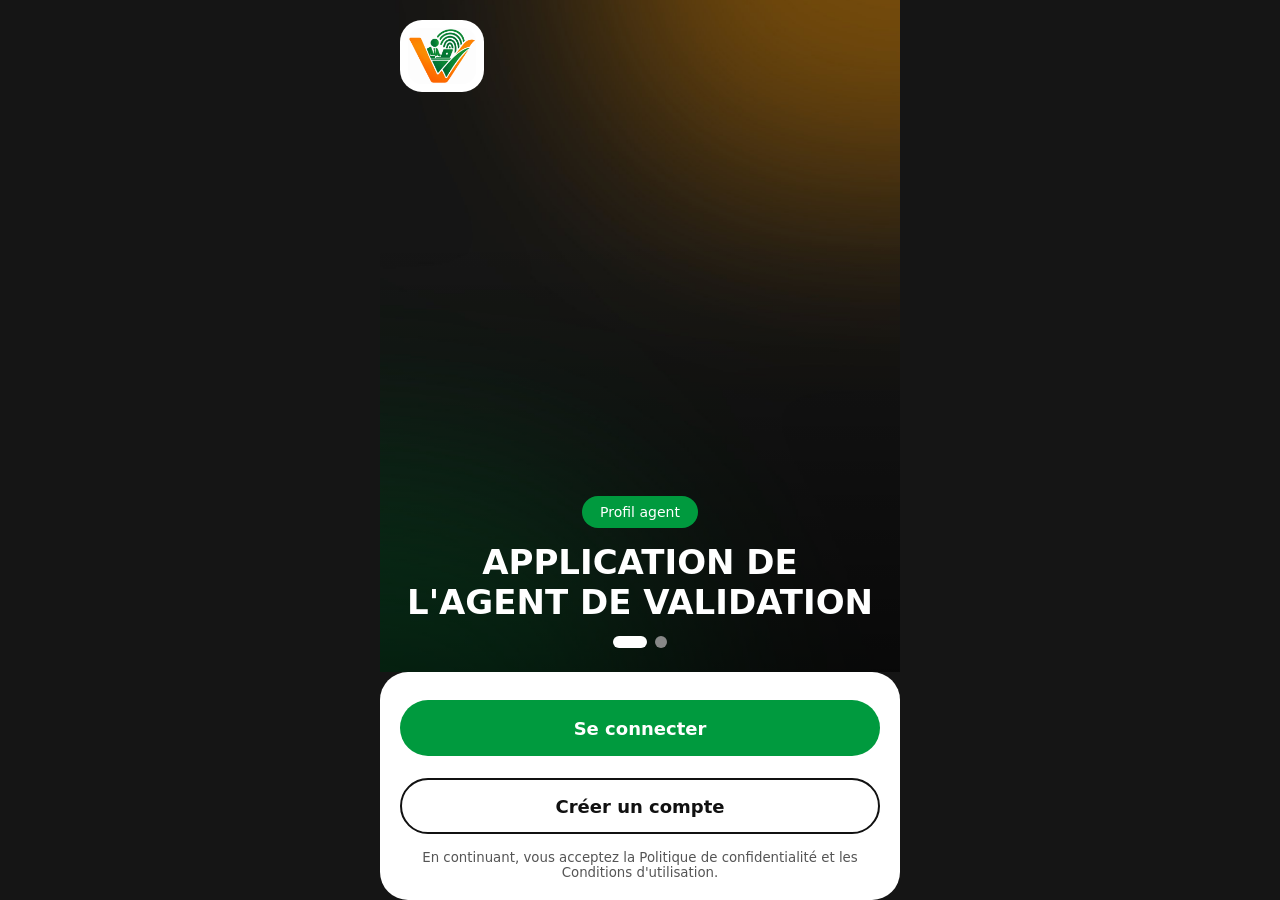
<file: index.html>
<!DOCTYPE html>
<html lang="fr" data-profil="agent"><head><meta charset="utf-8">
<meta name="viewport" content="width=device-width,initial-scale=1,viewport-fit=cover">
<meta name="theme-color" content="#F39200">
<link rel="manifest" href="manifest.json">
<link rel="icon" href="img/icon-192.png">
<link rel="apple-touch-icon" href="img/apple-touch-icon.png"><title>VALIDATEC</title>
<link rel="stylesheet" href="css/commun.css"></head>
<body class="accueil"><div class="intro">
  <div class="fond" id="fond">
    <img src="img/logo-icone.png" alt="VALIDATEC">
    <span class="badge" id="badge"></span>
    <h2 id="titre"></h2>
    <div class="points"><i></i><i></i></div>
  </div>
  <div class="feuille">
    <a class="btn" id="co" href="#">Se connecter</a>
    <a class="btn vide" id="ins" href="#">Créer un compte</a>
    <small>En continuant, vous acceptez la Politique de confidentialité et les Conditions d'utilisation.</small>
  </div>
</div>
<script src="js/slider.js"></script><script src="js/pwa.js"></script></body></html>
</file>
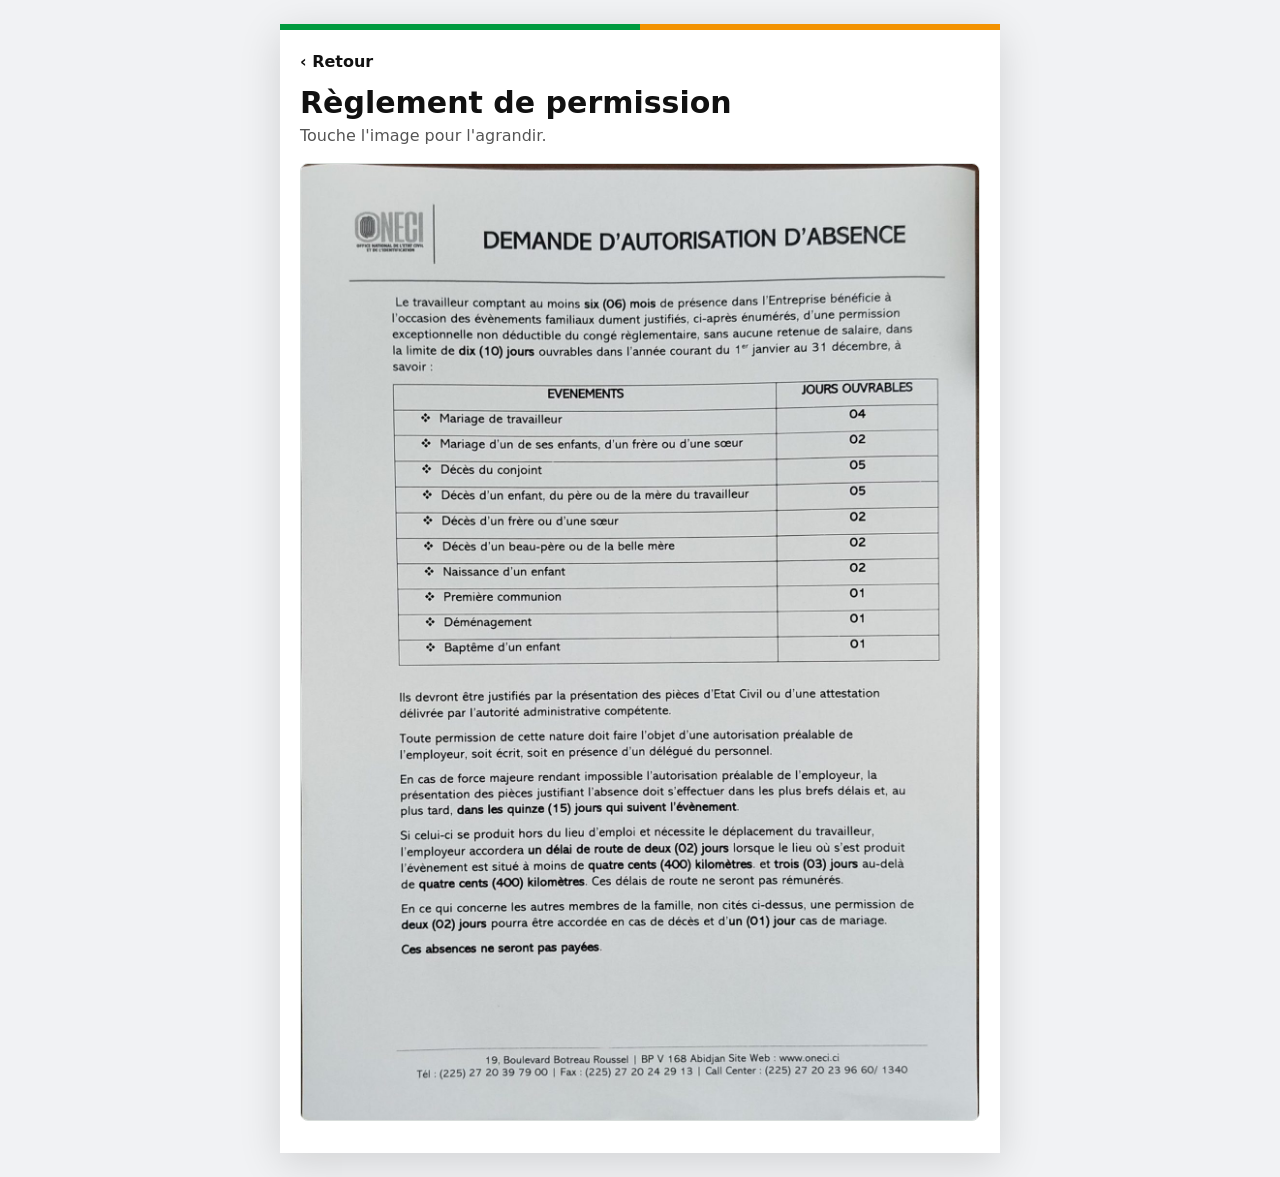
<file: reglement-permission.html>
<!DOCTYPE html>
<html lang="fr" data-profil="agent"><head><meta charset="utf-8">
<meta name="viewport" content="width=device-width,initial-scale=1,viewport-fit=cover">
<meta name="theme-color" content="#F39200">
<link rel="icon" href="img/icon-192.png">
<title>Règlement de permission · VALIDATEC</title>
<link rel="stylesheet" href="css/commun.css">
<link rel="stylesheet" href="css/permission.css"></head>
<body><main class="page reg">
  <a class="retour-lien" href="#" id="retour">‹ Retour</a>
  <h1>Règlement de permission</h1>
  <p class="sous">Touche l'image pour l'agrandir.</p>
  <!-- Pour changer la fiche : remplace le fichier img/reglement-permission.jpg (même nom) -->
  <a href="img/reglement-permission.jpg"><img class="reg-image" src="img/reglement-permission.jpg" alt="Demande d'autorisation d'absence : règlement des permissions"></a>
</main>
<script>
document.getElementById('retour').onclick = e => { e.preventDefault(); history.length > 1 ? history.back() : (location.href = 'index.html'); };
</script></body></html>
</file>
<file: css/commun.css>
:root{--orange:#F39200;--vert:#009A3E;--gris:#e9eaec;--police:system-ui,"Segoe UI",Roboto,sans-serif}
[data-profil=agent]{--c:var(--vert);--ct:#fff}
[data-profil=chef]{--c:var(--orange);--ct:#111}
*{box-sizing:border-box}
body{margin:0;font-family:var(--police);color:#111;background:#fff}
.page{max-width:480px;margin:0 auto;padding:16px 20px 32px;border-top:6px solid;border-image:linear-gradient(90deg,var(--vert) 50%,var(--orange) 50%) 1}
.retour{display:inline-grid;place-items:center;width:44px;height:44px;border:1px solid #ddd;border-radius:50%;color:#111;text-decoration:none;font-size:26px}
.logo{display:block;width:70%;max-width:300px;margin:-30px auto 10px}
.badge{display:inline-block;background:var(--c);color:var(--ct);padding:8px 18px;border-radius:99px;font-size:14px}
h1{font-size:clamp(26px,8vw,34px);margin:14px 0 4px}.sous{color:#555;margin:0 0 18px}
label{display:block;margin:16px 0 6px;font-weight:600}
input{width:100%;height:56px;border:2px solid #e3e3e3;border-radius:18px;padding:0 16px;font:inherit;font-size:16px}
input:focus{outline:none;border-color:var(--c)}
.mdp{position:relative}.mdp button{position:absolute;right:14px;top:0;height:56px;border:0;background:none;color:#555;font:inherit}
.btn{display:flex;align-items:center;justify-content:center;width:100%;height:56px;margin-top:22px;border:0;border-radius:99px;background:var(--c);color:var(--ct);font:inherit;font-weight:700;font-size:18px;text-decoration:none}
.btn:disabled{opacity:.6}.btn.vide{background:#fff;border:2px solid #111;color:#111}
.msg{color:#c62828;min-height:20px;margin:12px 0 0}
.bas{text-align:center;margin-top:18px}.bas a,.oublie{color:#111;display:inline-block;margin-top:14px}
/* liste de recherche des noms */
.lr{position:relative}
.lr-btn{width:100%;height:56px;border:0;border-radius:28px;background:var(--gris);padding:0 20px;display:flex;justify-content:space-between;align-items:center;gap:10px;font:inherit;color:#8a8d91;text-align:left}
.lr-btn span{overflow:hidden;text-overflow:ellipsis;white-space:nowrap}.lr-btn.plein{color:#111}
.lr-btn i{flex:none;border:7px solid transparent;border-top-color:#777;margin-top:7px}
.lr.ouvert .lr-btn i{transform:rotate(180deg);margin-top:-7px}
.lr-panel{position:absolute;z-index:5;left:0;right:0;top:62px;background:#f1f2fa;border-radius:12px;box-shadow:0 8px 24px #0003;padding-top:6px}
.lr-q{height:46px;border-radius:0;margin:0 8px 6px;width:calc(100% - 16px);border:1px solid #cfd2e3}
.lr ul{list-style:none;margin:0;padding:0;max-height:min(260px,40dvh);overflow:auto}
.lr li{padding:14px 20px;font-size:17px}.lr li:hover,.lr li.sel{background:var(--orange);color:#fff}.lr li.vide{color:#777;background:none}
/* page d'accueil (2 profils) */
.intro{max-width:520px;margin:0 auto;min-height:100dvh;display:flex;flex-direction:column;background:#151515}
.fond{flex:1;position:relative;background:#151515 url(../img/fond.jpg) center/cover;color:#fff;display:flex;flex-direction:column;justify-content:flex-end;align-items:center;padding:20px 20px 24px;text-align:center}
.fond img{position:absolute;top:20px;left:20px;width:84px;background:#fff;border-radius:22px;padding:8px}
.fond h2{font-size:clamp(24px,7.5vw,34px);margin:14px 0}
.points{display:flex;gap:8px}.points i{width:12px;height:12px;border-radius:9px;background:#888;transition:.2s}.points i.on{width:34px;background:#fff}
.feuille{background:#fff;border-radius:28px 28px 0 0;padding:6px 20px 20px}.feuille small{display:block;text-align:center;color:#555;margin-top:16px}

/* fond : une seule image pour les 2 profils → remplace img/fond.jpg (ou change l'url ci-dessus dans .fond) */
.accueil{background:#151515}
.fond::before{content:"";position:absolute;inset:0;background:linear-gradient(to bottom,transparent 35%,rgba(0,0,0,.6))}
.fond>*{position:relative}
.fond{padding-top:max(20px,env(safe-area-inset-top))}
.fond>img{top:max(20px,env(safe-area-inset-top))}
.feuille{padding-bottom:max(20px,env(safe-area-inset-bottom))}
.page{padding-left:max(20px,env(safe-area-inset-left));padding-right:max(20px,env(safe-area-inset-right));padding-bottom:max(32px,env(safe-area-inset-bottom))}
/* responsive */
@media(min-width:600px){body:not(.accueil){background:#f1f2f4}.page{background:#fff;margin:24px auto;box-shadow:0 10px 40px #0002}.feuille{border-radius:28px}}
@media(max-width:340px){.btn{font-size:16px}.badge{font-size:13px}}
@media(max-height:560px){.fond>img{width:56px}.fond h2{font-size:22px;margin:8px 0}.feuille .btn{height:48px;margin-top:12px}}
</file>
<file: css/permission.css>
/* Demande de permission (agent et chef). S'ajoute à point-du-jour.css (cartes, titres, résumé, boutons). */
.reglement-lien{display:block;margin:12px 0 0;text-align:center;font-weight:700;letter-spacing:.3px;color:#111}
.grille{display:grid;grid-template-columns:1fr 1fr;gap:2px 12px}
.grille .plein{grid-column:1/-1}
@media(max-width:380px){.grille,.fiche{grid-template-columns:1fr}}
.grille label{display:block;margin:10px 4px 6px;font-size:13px;font-weight:600;color:#444}
.grille input,.grille textarea{width:100%;border:2px solid #e1e5e3;border-radius:16px;background:#f6f8f7;font:inherit;font-size:16px;color:#111}
.grille input{height:52px;padding:0 14px}
.grille textarea{padding:12px 14px;resize:none}
.grille input:focus,.grille textarea:focus{outline:none;border-color:var(--c);background:#fff}
.periode{display:grid;grid-template-columns:auto 1fr auto 1fr;gap:8px;align-items:center}
.periode span{font-weight:600;color:#444}
.signature-boite{display:grid;place-items:center;width:100%;min-height:140px;padding:10px;background:#fff;border:2px solid var(--c);border-radius:18px;color:#8a8d91;font:inherit;font-size:17px;cursor:pointer}
.signature-boite img{max-width:100%;max-height:120px}

/* Résumé */
.fiche{display:grid;grid-template-columns:1fr 1fr;gap:10px 12px;margin:18px 0 0}
.fiche div{padding:12px 14px;background:#fff;border:1px solid #e8ebe9;border-radius:16px}
.fiche .plein{grid-column:1/-1}
.fiche dt,.sig-resume small{display:block;margin-bottom:3px;font-size:12px;font-weight:700;letter-spacing:.8px;text-transform:uppercase;color:#6b7280}
.fiche dd{margin:0;font-weight:600;overflow-wrap:anywhere}
.sig-resume{margin-top:10px;padding:12px 14px;background:#fff;border:2px solid var(--c);border-radius:16px}
.sig-resume img{display:block;max-width:100%;max-height:110px;margin-top:6px}
.btn.telecharger{background:var(--orange);color:#111;letter-spacing:.5px}

/* Fenêtre de signature */
.sig-fond{position:fixed;inset:0;z-index:60;display:grid;place-items:center;padding:16px;background:rgba(0,0,0,.55)}
.sig-carte{width:min(100%,440px);padding:18px;background:#fff;border-radius:22px;box-shadow:0 20px 50px rgba(0,0,0,.35)}
.sig-carte p{margin:0 0 10px;font-weight:700;text-align:center}
.sig-zone{display:block;width:100%;height:200px;border:2px dashed #9aa0a6;border-radius:14px;background:#fafafa;touch-action:none;cursor:crosshair}
.sig-actions{display:grid;grid-template-columns:1fr 1fr;gap:12px}
.sig-actions .btn{height:50px;margin-top:14px}

/* Page « Règlement de permission » : image de la fiche */
.reg{max-width:720px}
.retour-lien{display:inline-block;margin:6px 0 10px;color:#111;font-weight:600;text-decoration:none}
.reg h1{font-size:clamp(22px,6vw,30px);margin:4px 0 6px}
.reg-image{display:block;width:100%;height:auto;margin-top:6px;border:1px solid #d8ddda;border-radius:8px}

/* Avis : délai de 5 jours */
.sig-carte.avis{text-align:center}
.sig-carte.avis h2{margin:0 0 8px;font-size:20px}
.sig-carte.avis p{margin:0;font-weight:400;line-height:1.55}
.sig-carte.avis .btn{margin-top:18px}
</file>
